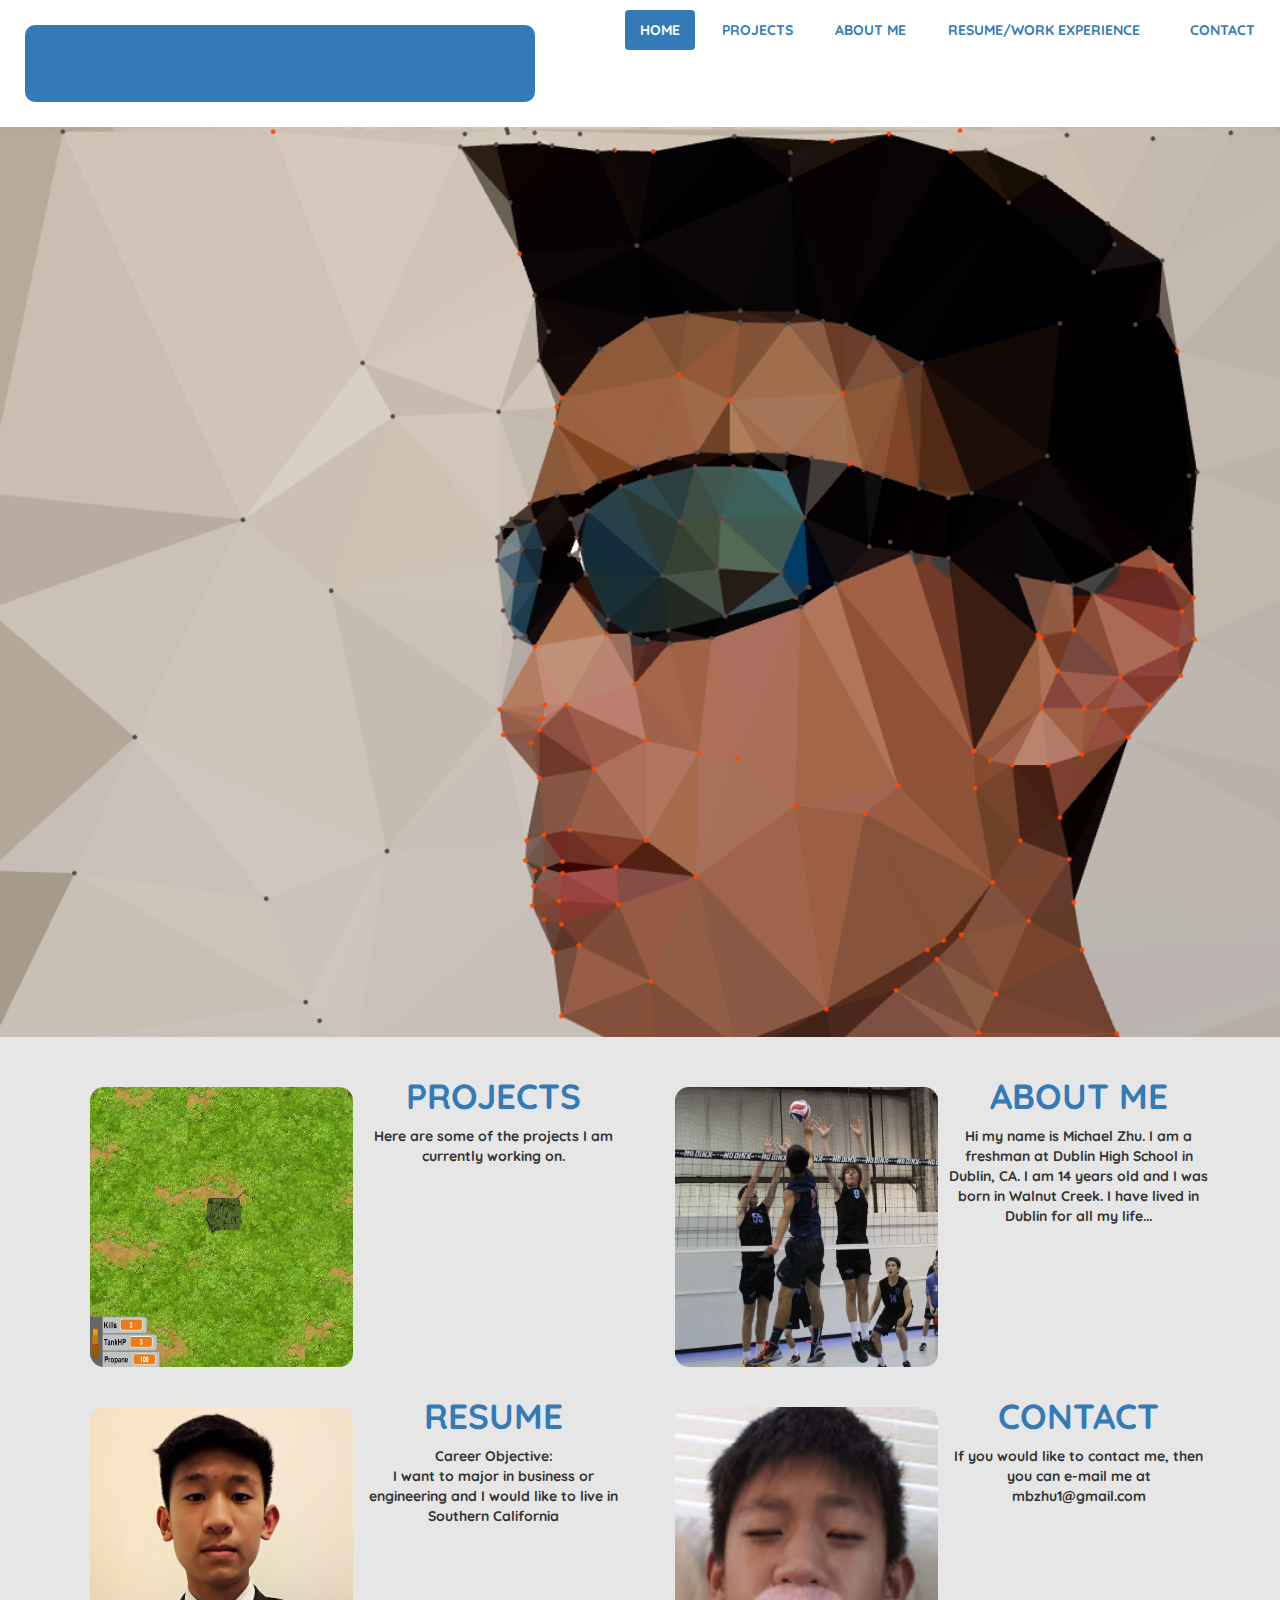
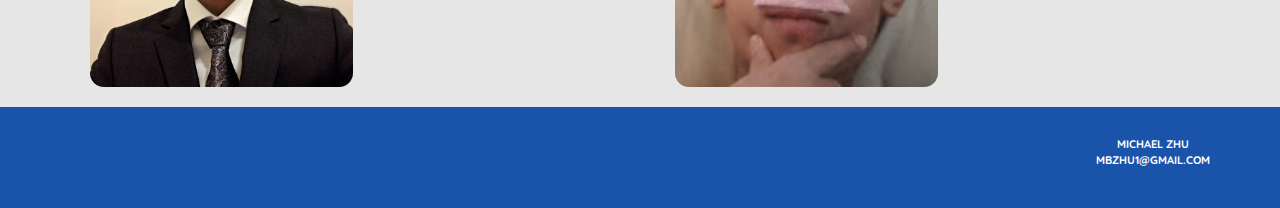
<file: index.html>
<!DOCTYPE html>
<html>
	<head>
		<link rel="stylesheet" href="bootstrap-3.3.5-dist/css/bootstrap.css">
		<link rel='stylesheet' href='Zhu.Style.css'/>
		<link href='https://fonts.googleapis.com/css?family=Quicksand' rel='stylesheet' type='text/css'>
		<title>Michael Zhu's Website</title>
	</head>
	<body>
		<div class="header">
       <h1><a href="index.html">MICHAEL ZHU</a></h1>
			<ul class="nav nav-pills">
                <li><a href="Zhu.Contact.html">CONTACT</a></li> 
                <li><a href="Zhu.Resume.html">RESUME/WORK EXPERIENCE</a></li>
                <li><a href="Zhu.AboutMe.html">ABOUT ME</a></li>
                <li><a href="Zhu.Projects.html">PROJECTS</a></li>
                <li class="active"><a href="index.html">HOME</a></li>
			</ul>
		</div>
    <div class="jumbotron">
      <div class="container">  
        <div class="main">
        </div>
      </div>
    </div>
	<div class="container">
		<div class="row">
			<div class="col-md-3">
				<a href="Zhu.Projects.html" title="Projects"><img src="TankProject.jpg"/></a>
			</div>
			<div class="col-md-3">
				<h5>
					<a href="Zhu.Projects.html">
						PROJECTS
					</a>
				</h5>
					<p>
						Here are some of the projects I am currently working on.
					</p>
			</div>
			<div class="col-md-3">
				<a href="Zhu.AboutMe.html" title="About Me"><img src="AboutMePicVolleyball.jpg"/></a>
			</div>
			<div class="col-md-3">
				<a href="Zhu.AboutMe.html">
					<h5>ABOUT ME</h5>
				</a>
					<p>
						Hi my name is Michael Zhu. I am a freshman at Dublin High School in Dublin, CA. I am 14 years old and I was born in Walnut Creek. I have lived in Dublin for all my life...
					</p>
			</div>
		</div>
		<div class="row">
			<div class="col-md-3">
				<a href="Zhu.Resume.html" title="Resume"><img src="ResumePic.jpg"/></a>
			</div>
			<div class="col-md-3">
				<a href="Zhu.Resume.html">
					<h5>RESUME</h5>
				</a>
					<p>
						Career Objective:<br>I want to major in business or engineering and I would like to live in Southern California
					</p>
			</div>
			<div class="col-md-3">
				<a href="Zhu.Contact.html" title="Contact Me"><img src="ContactPic.jpg"/></a>
			</div>
			<div class="col-md-3">
				<a href="Zhu.Contact.html">
					<h5>CONTACT</h5>
				</a>
					<p>
						If you would like to contact me, then you can e-mail me at <br>
						mbzhu1@gmail.com
					</p>
			</div>
		</div>
	</div>
		<div class="footer">
			<div class="container">
				<p>Michael Zhu<br>
        		mbzhu1@gmail.com<br>
				</p>
			</div>
		</div> 
	</body>
</html>
</file>
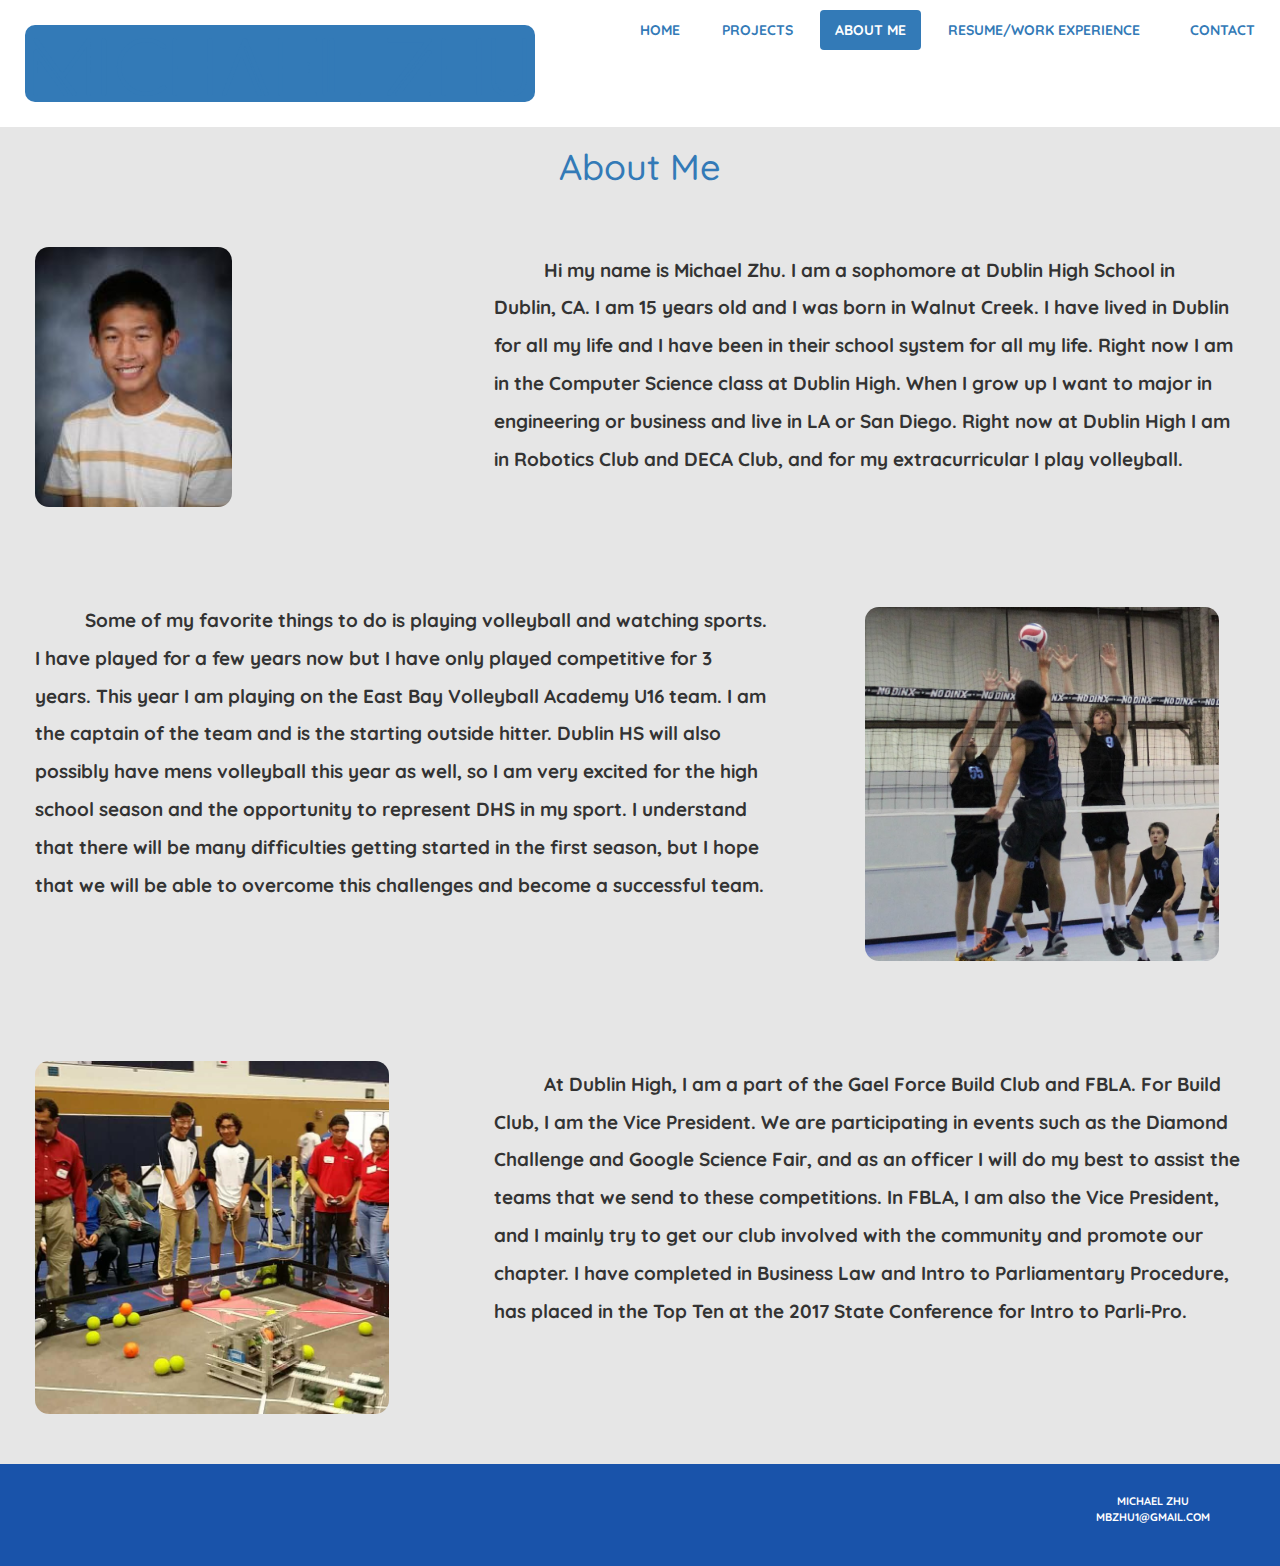
<file: Zhu.AboutMe.html>
<!DOCTYPE html>
<html>
	<head>
		<link rel="stylesheet" href="bootstrap-3.3.5-dist/css/bootstrap.css">
		<link rel='stylesheet' href='Zhu.Style.css'/>
		<link href='https://fonts.googleapis.com/css?family=Quicksand' rel='stylesheet' type='text/css'>
		<title>Michael Zhu's Website</title>
	</head>
	<body>
		<div class="header">
       <h1><a href="index.html">Michael Zhu</a></h1>
			<ul class="nav nav-pills">
				<li><a href="Zhu.Contact.html">Contact</a></li>
				<li><a href="Zhu.Resume.html">Resume/Work Experience </a></li>
				<li class="active"><a href="Zhu.AboutMe.html">About me </a></li>
				<li><a href="Zhu.Projects.html">Projects</a></li>
				<li><a href="index.html">Home</a></li>
			</ul>
		</div>
		<div class="titleheader">
			<h1>
				About Me
			</h1>
		</div>
		<div class="row">
			<div class="AboutMePicTop">
				<img src="AboutMePicture.jpg"/>
			</div>
			<div class="AboutMeTop">
				<p>
					Hi my name is Michael Zhu. 
					I am a sophomore at Dublin High School in Dublin, CA. 
					I am 15 years old and I was born in Walnut Creek. 
					I have lived in Dublin for all my life and I have been in their school system for all my life. 
					Right now I am in the Computer Science class at Dublin High. 
					When I grow up I want to major in engineering or business and live in LA or San Diego. 
					Right now at Dublin High I am in Robotics Club and DECA Club, and for my extracurricular I play volleyball.
				</p>
			</div>
		</div>
		<div class="row">
			<div class="AboutMeVolleyball">
				<p>
					Some of my favorite things to do is playing volleyball and watching sports. 
					I have played for a few years now but I have only played competitive for 3 years. 
					This year I am playing on the East Bay Volleyball Academy U16 team. 
					I am the captain of the team and is the starting outside hitter. 
					Dublin HS will also possibly have mens volleyball this year as well, so I am very
					excited for the high school season and the opportunity to represent DHS in my sport.
					I understand that there will be many difficulties getting started in the first season,
					but I hope that we will be able to overcome this challenges and become a successful team.
				</p>
			</div>
			<div class="AboutMePicVolleyball">
				<img src="AboutMePicVolleyball.jpg"/>
			</div>
		</div>
		<div class="row">
			<div class="AboutMePicRobotics">
				<img src="AboutMePicRob.jpg"/>
			</div>
			<div class="AboutMeRobotics">
				<p>
					At Dublin High, I am a part of the Gael Force Build Club and FBLA. For Build Club,
					I am the Vice President. We are participating in events such as the Diamond Challenge
					and Google Science Fair, and as an officer I will do my best to assist the teams that we send to 
					these competitions. In FBLA, I am also the Vice President, and I mainly try to get our club involved 
					with the community and promote our chapter. I have completed in Business Law and Intro to Parliamentary
					Procedure, has placed in the Top Ten at the 2017 State Conference for Intro to Parli-Pro.
				</p>
			</div>
		</div>
		<div class="footer">
			<div class="container">
				<p>Michael Zhu<br>
        		mbzhu1@gmail.com<br>
				</p>
			</div>
		</div> 
	</body>
</html>
</file>
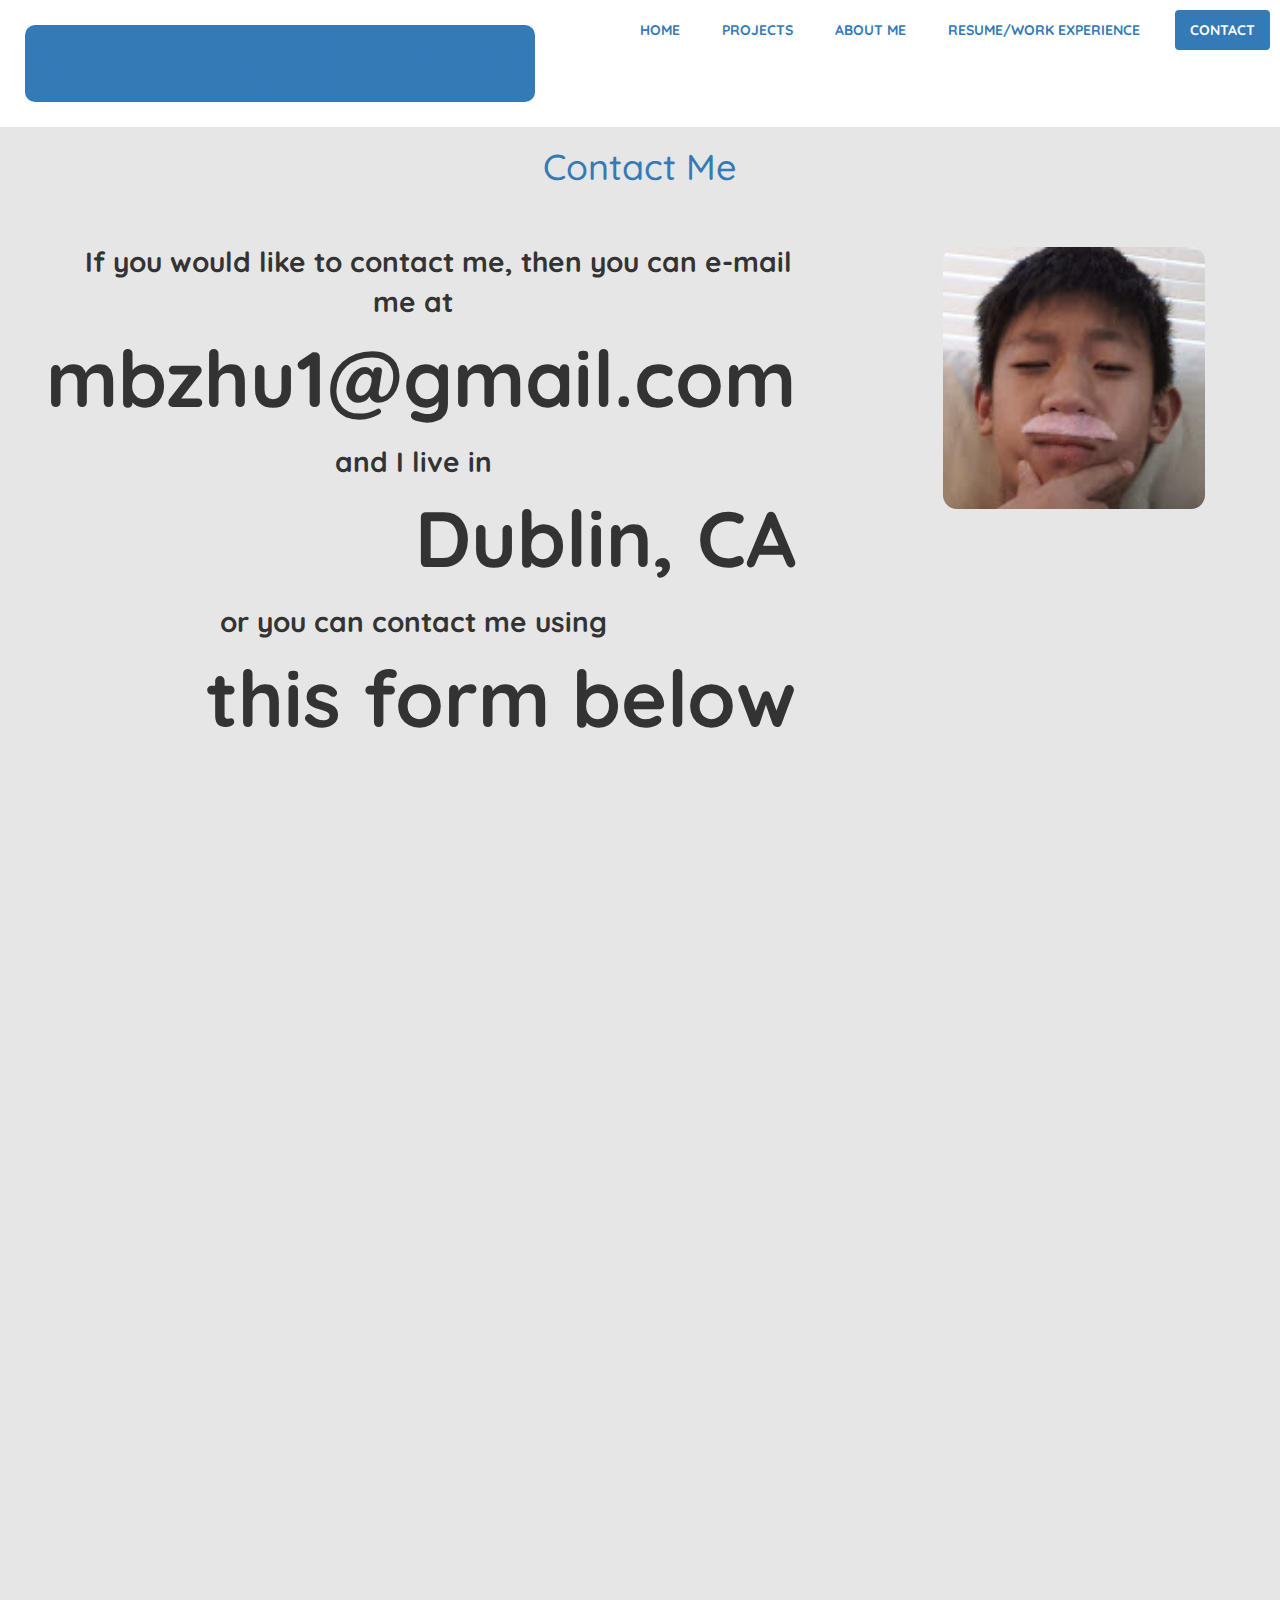
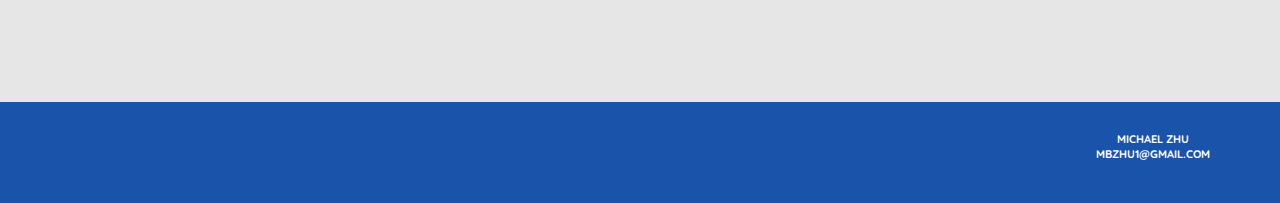
<file: Zhu.Contact.html>
<!DOCTYPE html>
<html>
	<head>
		<link rel="stylesheet" href="bootstrap-3.3.5-dist/css/bootstrap.css">	
		<link rel='stylesheet' href='Zhu.Style.css'/>
		<link href='https://fonts.googleapis.com/css?family=Quicksand' rel='stylesheet' type='text/css'>
		<title>Michael Zhu's Website</title>
	</head>
	<body>
		<div class="header">
       <h1><a href="index.html">Michael Zhu</a></h1>
			<ul class="nav nav-pills">
				<li class="active"><a href="Zhu.Contact.html">Contact</a></li>
				<li><a href="Zhu.Resume.html">Resume/Work Experience </a></li>
				<li><a href="Zhu.AboutMe.html">About me </a></li>
				<li><a href="Zhu.Projects.html">Projects</a></li>
				<li><a href="index.html">Home</a></li>
			</ul>
		</div>
		<div class="titleheader">
			<h1>
				Contact Me
			</h1>
		</div>
		<div class="row">
			<div class="contactPage">
				<p>If you would like to contact me, then you can e-mail me at <br>
					<span>mbzhu1@gmail.com</span><br><br><br>
					and I live in<br>
					<span>Dublin, CA</span><br><br><br>
					or you can contact me using<br>
					<span>this form below</span>
				</p>
			</div>
			<div class="contactPagePic">
				<img src="ContactPic.jpg" />
			</div>
		</div>
		<iframe src="https://docs.google.com/forms/d/1GiutnBOPMOYXdHaF-Z4G_l-RCktzJpEBeGvUcOHKoTk/viewform?embedded=true" width="100%" height="800" frameborder="0" marginheight="0" marginwidth="0">Loading...</iframe>
		<div class="footer">
			<div class="container">
				<p>Michael Zhu<br>
        		mbzhu1@gmail.com<br>
				</p>
			</div>
		</div> 
	</body>
</html>
</file>
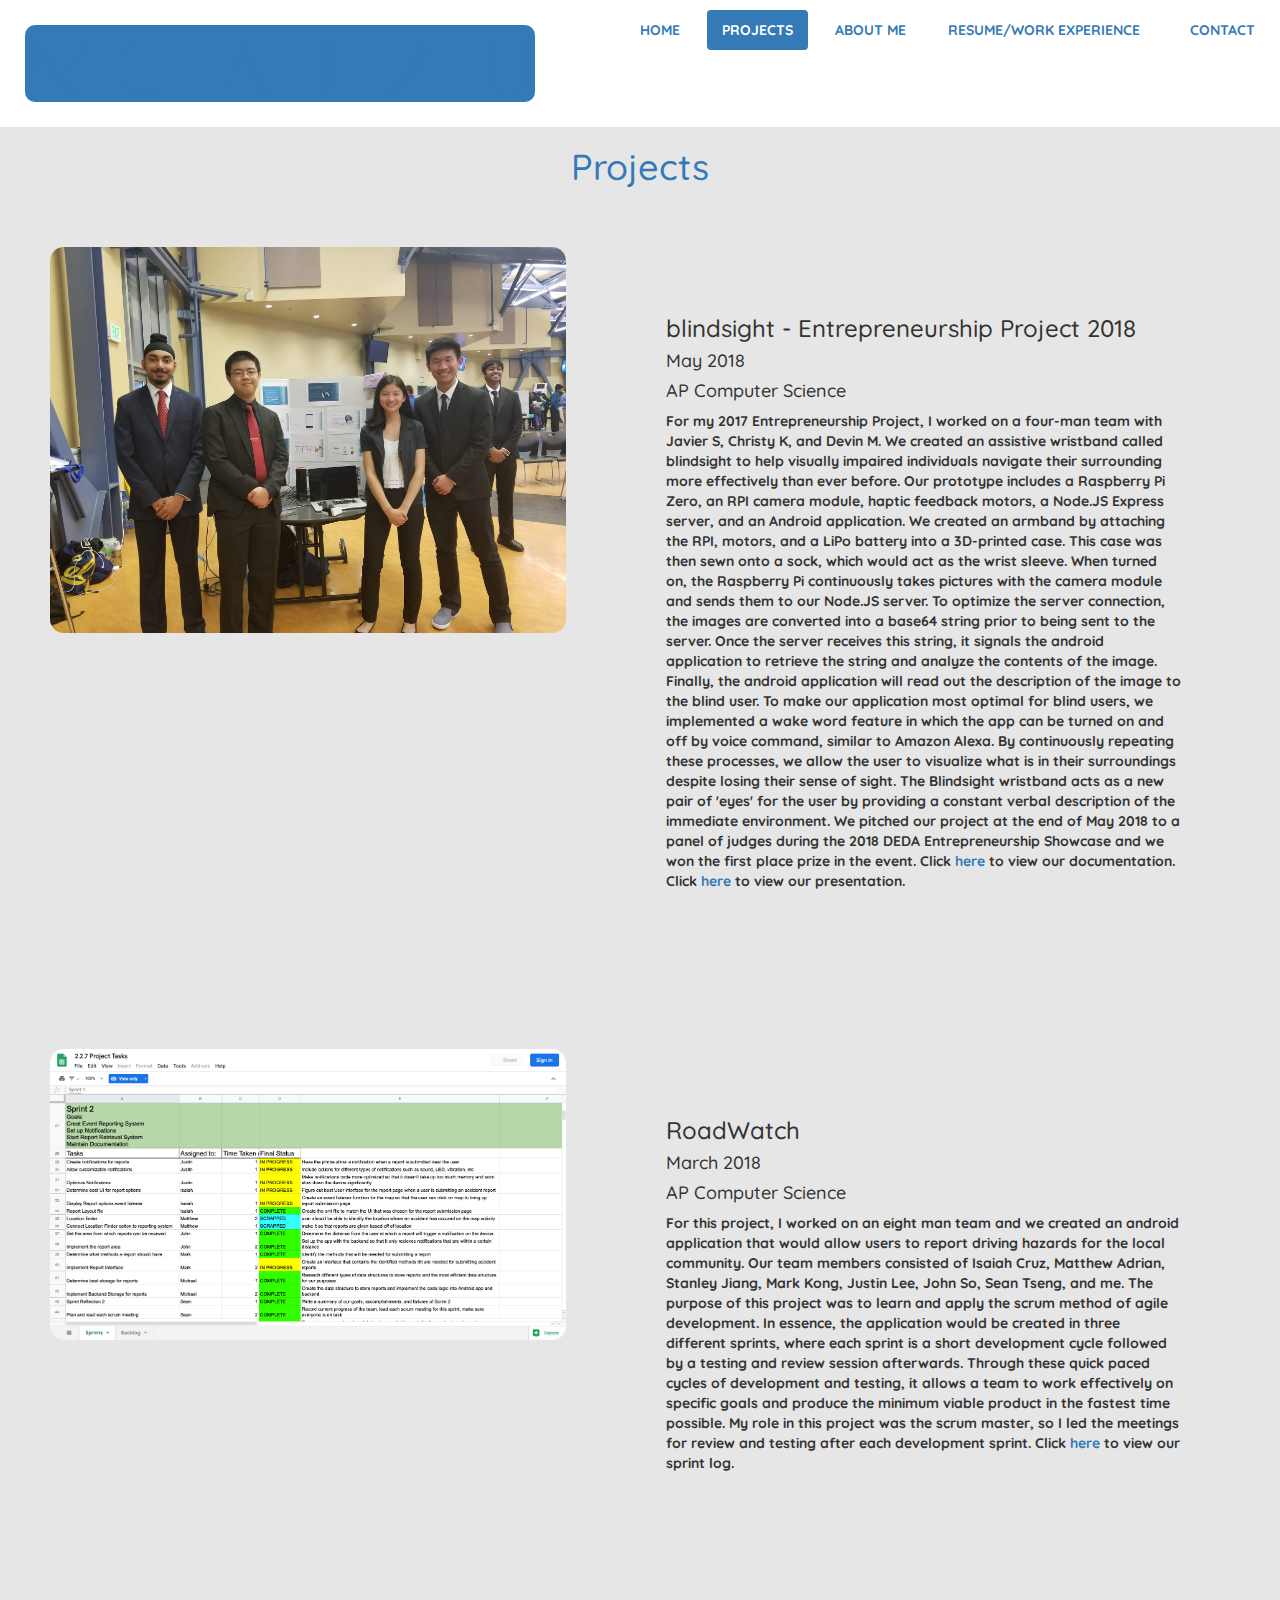
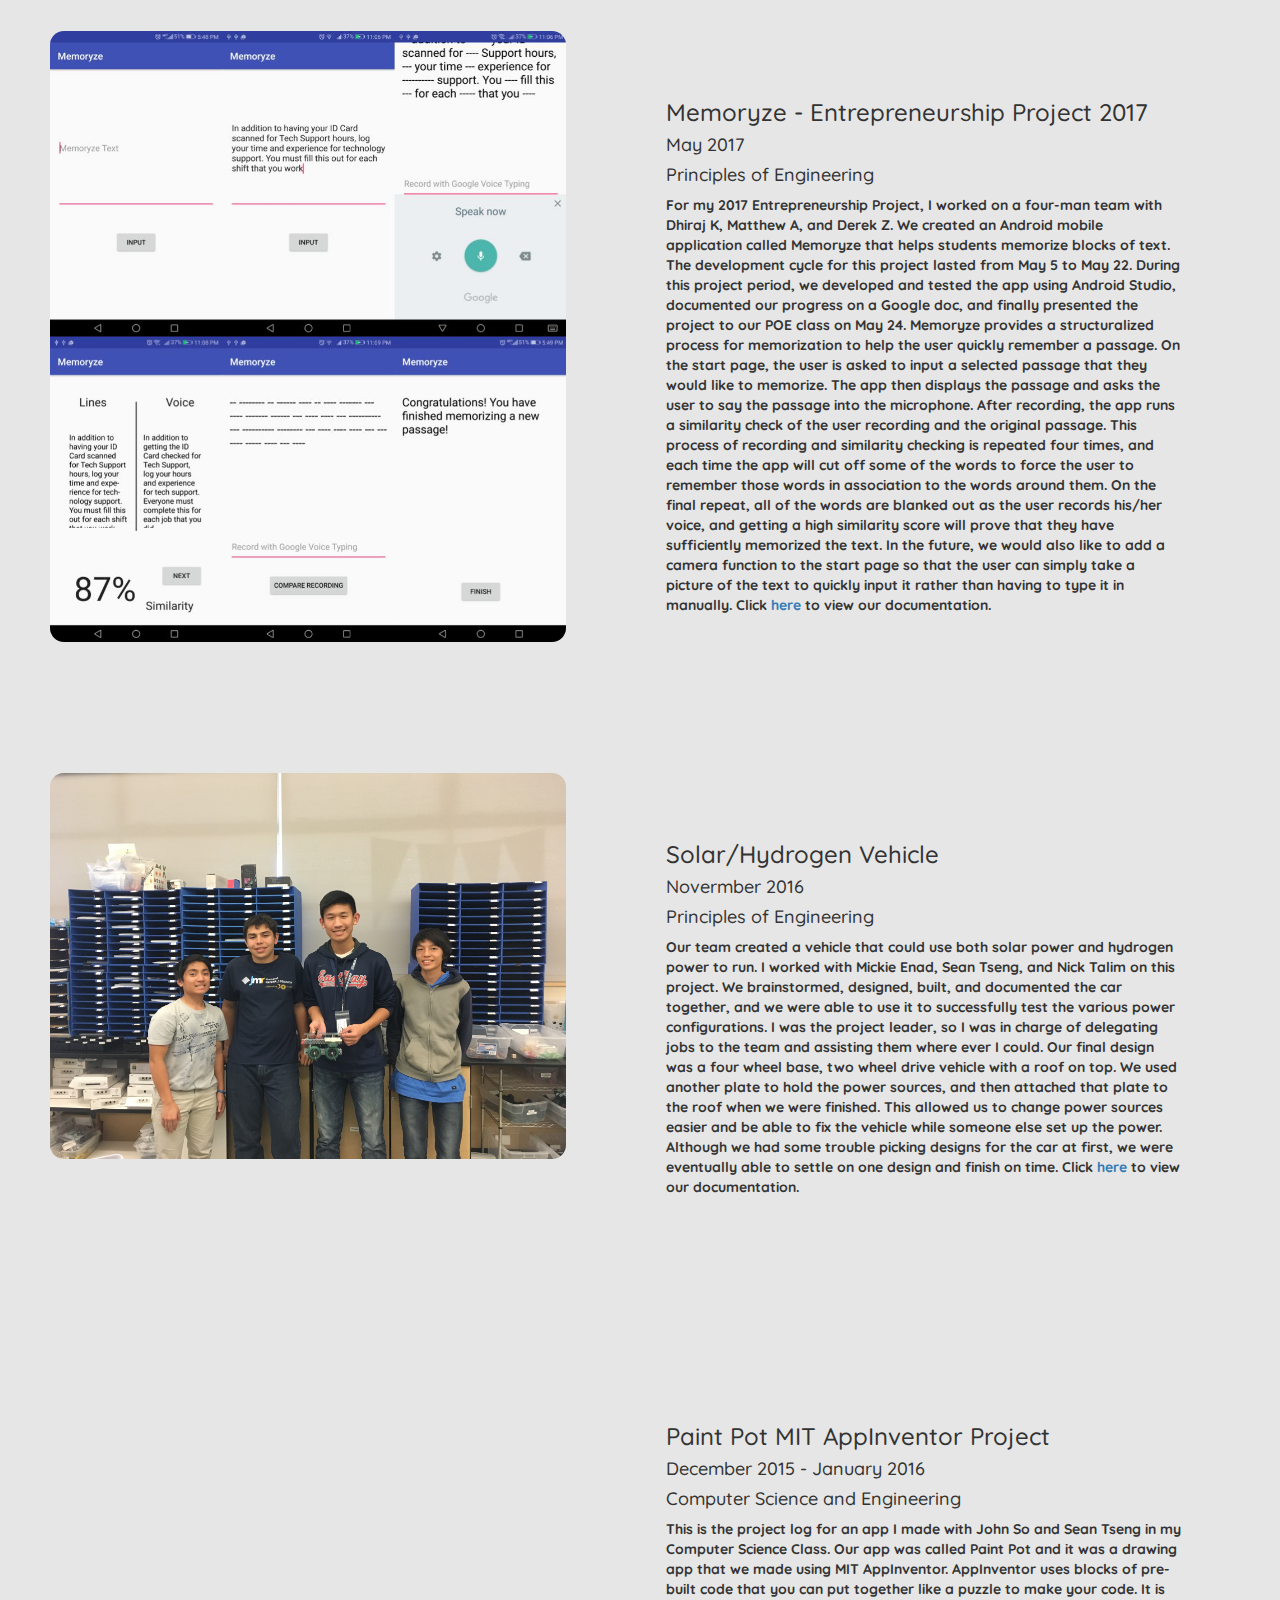
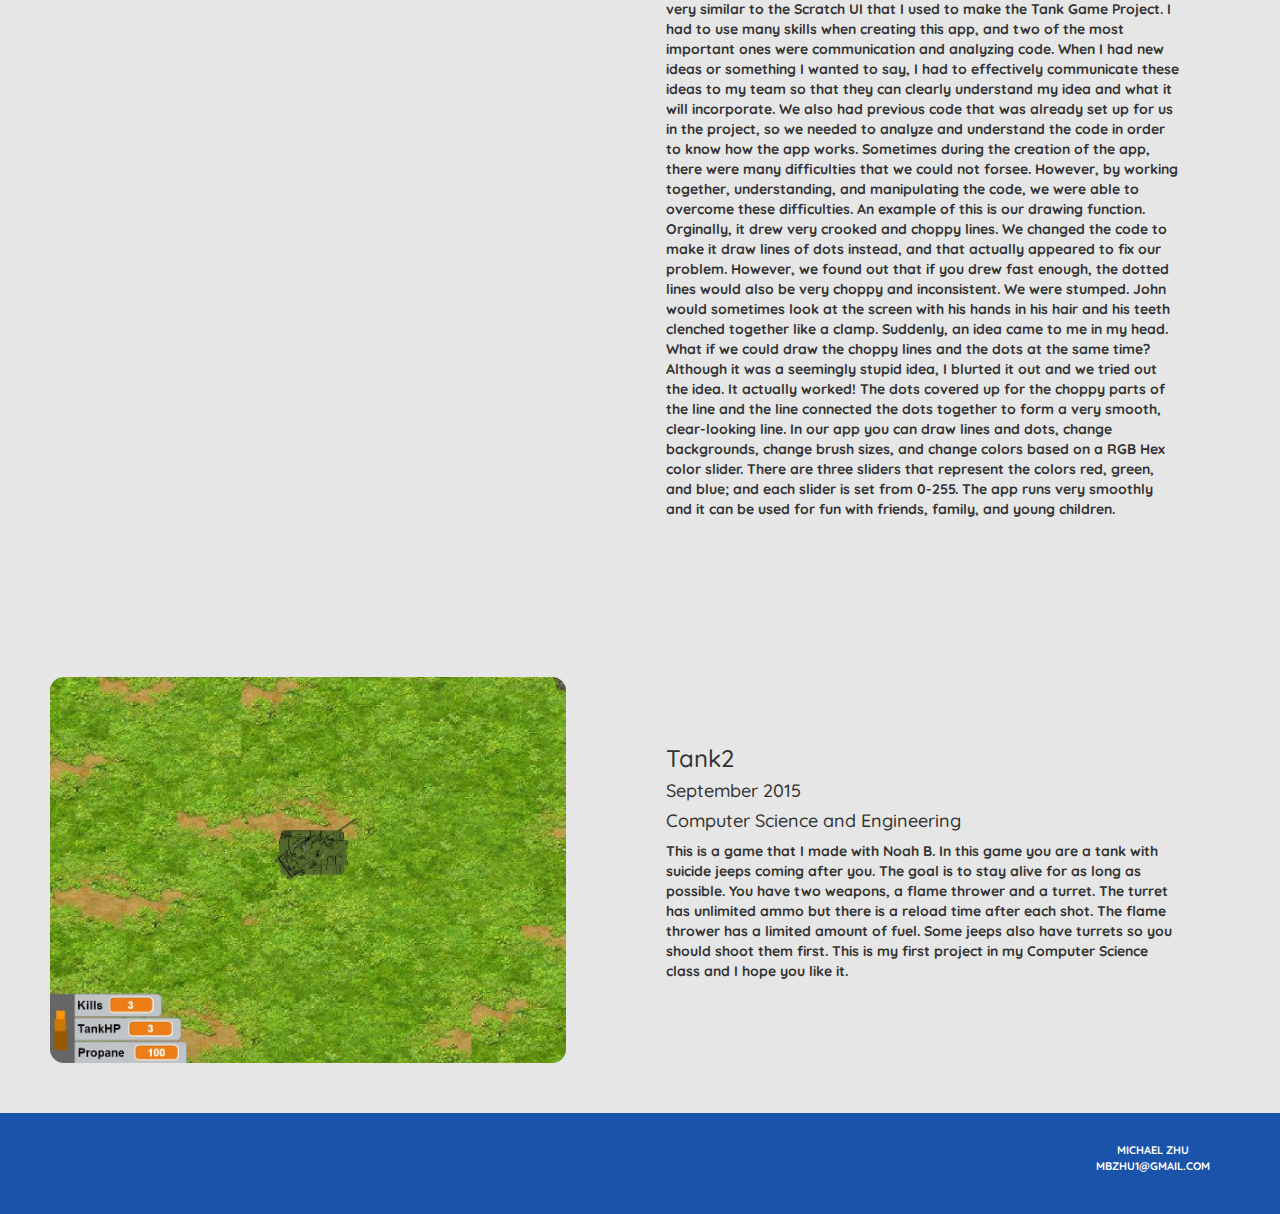
<file: Zhu.Projects.html>
<!DOCTYPE html>
<html>
	<head>
		<link rel="stylesheet" href="bootstrap-3.3.5-dist/css/bootstrap.css">
		<link rel='stylesheet' href='Zhu.Style.css'/>
		<link href='https://fonts.googleapis.com/css?family=Quicksand' rel='stylesheet' type='text/css'>
		<title>Michael Zhu's Website</title>
		
	</head>
	<body>
		<div class="header">
       <h1><a href="index.html">Michael Zhu</a></h1>
			<ul class="nav nav-pills">
				<li><a href="Zhu.Contact.html">Contact</a></li>
				<li><a href="Zhu.Resume.html">Resume/Work Experience </a></li>
				<li><a href="Zhu.AboutMe.html">About me </a></li>
				<li class="active"><a href="Zhu.Projects.html">Projects</a></li>
				<li><a href="index.html">Home</a></li>
			</ul>
		</div>
		<div class="titleheader">
			<h1>
				Projects
			</h1>
		</div>
		<div class=container">
			<div class="row">
				<div class="col-md-5">
					<a href="#" title="blindsight"><img src="blindsight.jpeg"/></a>
				</div>
				<div class="col-md-5" style="float:right; margin:7em">
				<h3>blindsight - Entrepreneurship Project 2018</h3>
				<h4>May 2018</h4>
				<h4>AP Computer Science</h4>
				<p> 
					For my 2017 Entrepreneurship Project, I worked on a four-man team with Javier S, Christy K, and Devin M. 
					We created an assistive wristband called blindsight to help visually impaired individuals navigate their surrounding more effectively than ever before.
					Our prototype includes a Raspberry Pi Zero, an RPI camera module, haptic feedback motors, a Node.JS Express server, and an Android application. We created an armband by attaching the RPI, motors, and a LiPo battery into a 3D-printed case.
					 This case was then sewn onto a sock, which would act as the wrist sleeve. When turned on, the Raspberry Pi continuously takes pictures with the camera module and sends them to our Node.JS server. To optimize the server connection, the images are converted into a base64 string prior to being sent to the server. Once the server receives this string, it signals the android application to retrieve the string and analyze the contents of the image. Finally, the android application will read out the description of the image to the blind user. To make our application most optimal for blind users, we implemented a wake word feature in which the app can be turned on and off by voice command, similar to Amazon Alexa. By continuously repeating these processes, we allow the user to visualize what is in their surroundings despite losing their sense of sight. The Blindsight wristband acts as a new pair of  'eyes' for the user by providing a constant verbal description of the immediate environment. 
					We pitched our project at the end of May 2018 to a panel of judges during the 2018 DEDA Entrepreneurship Showcase and we won the first place prize in the event.
					Click <a href="https://docs.google.com/document/d/1-h0XoMBdqJRz3EWU3Kl9kNTaaLocxf28Sv5z62r_RdY/edit?usp=sharing">here</a>
					to view our documentation.
					Click <a href="https://drive.google.com/open?id=1HN1suaNZhO3ise1C4XifUZ_r51OJex1pDxSypKdF4UE">here</a>
					to view our presentation.
				</p>
				</div>
			</div>
			<div class="row">
				<div class="col-md-5">
					<a href="#" title="RoadWatch"><img src="scrum_tasksheet.png"/></a>
				</div>
				<div class="col-md-5" style="float:right; margin:7em">
				<h3>RoadWatch</h3>
				<h4>March 2018</h4>
				<h4>AP Computer Science</h4>
				<p> 
				For this project, I worked on an eight man team and we created an android application that would allow users to report driving hazards for the local community.
				Our team members consisted of Isaiah Cruz, Matthew Adrian, Stanley Jiang, Mark Kong, Justin Lee, John So, Sean Tseng, and me.
				The purpose of this project was to learn and apply the scrum method of agile development.
				In essence, the application would be created in three different sprints, where each sprint is a short development cycle followed by a testing and review session afterwards.
				Through these quick paced cycles of development and testing, it allows a team to work effectively on specific goals and produce the minimum viable product in the fastest time possible.
				My role in this project was the scrum master, so I led the meetings for review and testing after each development sprint.
				Click <a href="https://docs.google.com/spreadsheets/d/1lgWMFhtJxt_CDHMAZRXJE0EiwrMK0E4HydfAqtf2Rx4/edit?usp=sharing">here</a>
				to view our sprint log.
				</p>
				</div>
			</div>
			<div class="row">
				<div class="col-md-5">
					<a href="#" title="Memoryze"><img src="Memoryze.jpg"/></a>
				</div>
				<div class="col-md-5" style="float:right; margin:7em">
				<h3>Memoryze - Entrepreneurship Project 2017</h3>
				<h4>May 2017</h4>
				<h4>Principles of Engineering</h4>
				<p> 
				For my 2017 Entrepreneurship Project, I worked on a four-man team with Dhiraj K, Matthew A, and Derek Z.
				We created an Android mobile application called Memoryze that helps students memorize blocks of text.
				The development cycle for this project lasted from May 5 to May 22. 
				During this project period, we developed and tested the app using Android Studio, documented our progress 
				on a Google doc, and finally presented the project to our POE class on May 24.
				Memoryze provides a structuralized process for memorization to help the user quickly remember a passage.
				On the start page, the user is asked to input a selected passage that they would like to memorize. 
				The app then displays the passage and asks the user to say the passage into the microphone. 
				After recording, the app runs a similarity check of the user recording and the original passage.
				This process of recording and similarity checking is repeated four times, and each time the app will cut 
				off some of the words to force the user to remember those words in association to the words around them.
				On the final repeat, all of the words are blanked out as the user records his/her voice, and getting a high
				similarity score will prove that they have sufficiently memorized the text. In the future, we would also like to
				add a camera function to the start page so that the user can simply take a picture of the text to quickly input 
				it rather than having to type it in manually.
				Click <a href="https://docs.google.com/document/d/1eGl7VHm3MQSsVi5YIDrj-oKsvN0V-Q9RqAUgge4jdrA/edit?usp=sharing">here</a> to view our documentation.
				</p>
				</div>
			</div>
			<div class="row">
				<div class="col-md-5">
					<a href="#" title="Solar/Hydrogen Vehicle"><img src="SolarCarProject.jpg"/></a>
				</div>
				<div class="col-md-5" style="float:right; margin:7em">
				<h3>Solar/Hydrogen Vehicle</h3>
				<h4>Novermber 2016</h4>
				<h4>Principles of Engineering</h4>
				<p>Our team created a vehicle that could use both solar power and hydrogen power to run. 
				I worked with Mickie Enad, Sean Tseng, and Nick Talim on this project. 
				We brainstormed, designed, built, and documented the car together, and we were able to 
				use it to successfully test the various power configurations. I was the project leader, 
				so I was in charge of delegating jobs to the team and assisting them where ever I could. 
				Our final design was a four wheel base, two wheel drive vehicle with a roof on top. We used another plate
				to hold the power sources, and then attached that plate to the roof when we were finished. This allowed 
				us to change power sources easier and be able to fix the vehicle while someone else set up the power.
				Although we had some trouble picking designs for the car at first, we were eventually able to settle 
				on one design and finish on time. Click <a href="https://docs.google.com/document/d/1l1xXuAqltYIQBKoXfv6joUFafGSCiyjTI-4Ih3kL3p8/edit?usp=sharing">here</a>
				to view our documentation.
				</p>
				</div>
			</div>
			<div class="row">
				<div class="col-md-5">
					<iframe src="https://docs.google.com/document/d/1hKSJ84q9LB3mw_rGIqNGNL82EZ0ROfY7yCQxviEBEjk/edit?usp=sharing" width="100%" height="700" frameborder="0" marginheight="0" marginwidth="0">Loading...</iframe>
				</div>
				<div class="col-md-5" style="float:right; margin:7em">
				<h3>Paint Pot MIT AppInventor Project</h3>
				<h4>December 2015 - January 2016</h4>
				<h4>Computer Science and Engineering</h4>
				<p>This is the project log for an app I made with John So and Sean Tseng in my Computer Science Class. 
				Our app was called Paint Pot and it was a drawing app that we made using MIT AppInventor. 
				AppInventor uses blocks of pre-built code that you can put together like a puzzle to make your code. 
				It is very similar to the Scratch UI that I used to make the Tank Game Project. 
				I had to use many skills when creating this app, and two of the most important ones were communication and analyzing code. 
				When I had new ideas or something I wanted to say, I had to effectively communicate these ideas to my team so that they can clearly understand my idea and what it will incorporate. 
				We also had previous code that was already set up for us in the project, so we needed to analyze and understand the code in order to know how the app works. 
				Sometimes during the creation of the app, there were many difficulties that we could not forsee. 
				However, by working together, understanding, and manipulating the code, we were able to overcome these difficulties. 
				An example of this is our drawing function. Orginally, it drew very crooked and choppy lines. 
				We changed the code to make it draw lines of dots instead, and that actually appeared to fix our problem. 
				However, we found out that if you drew fast enough, the dotted lines would also be very choppy and inconsistent. 
				We were stumped. John would sometimes look at the screen with his hands in his hair and his teeth clenched together like a clamp. 
				Suddenly, an idea came to me in my head. What if we could draw the choppy lines and the dots at the same time?
				Although it was a seemingly stupid idea, I blurted it out and we tried out the idea. It actually worked!
				The dots covered up for the choppy parts of the line and the line connected the dots together to form a very smooth, clear-looking line. 
				In our app you can draw lines and dots, change backgrounds, change brush sizes, and change colors based on a RGB Hex color slider.
				There are three sliders that represent the colors red, green, and blue; and each slider is set from 0-255. 
				The app runs very smoothly and it can be used for fun with friends, family, and young children.
				</p>
				</div>
			</div>
			<div class="row">
				<div class="col-md-5">
					<a href="https://scratch.mit.edu/projects/76381398/#fullscreen" title="Tank2 Project"><img src="TankProject.jpg" /></a>
				</div>
				<div class="col-md-5" style="float:right; margin:7em">
				<h3>Tank2</h3>
				<h4>September 2015</h4>
				<h4>Computer Science and Engineering</h4>
				<p>This is a game that I made with Noah B. 
				In this game you are a tank with suicide jeeps coming after you. 
				The goal is to stay alive for as long as possible. 
				You have two weapons, a flame thrower and a turret. 
				The turret has unlimited ammo but there is a reload time after each shot. 
				The flame thrower has a limited amount of fuel. 
				Some jeeps also have turrets so you should shoot them first. 
				This is my first project in my Computer Science class and I hope you like it.</p>
				</div>
			</div>
		</div>
		<div class="footer">
			<div class="container">
				<p>Michael Zhu<br>
        		mbzhu1@gmail.com<br>
				</p>
			</div>
		</div> 
	</body>
</html>
</file>
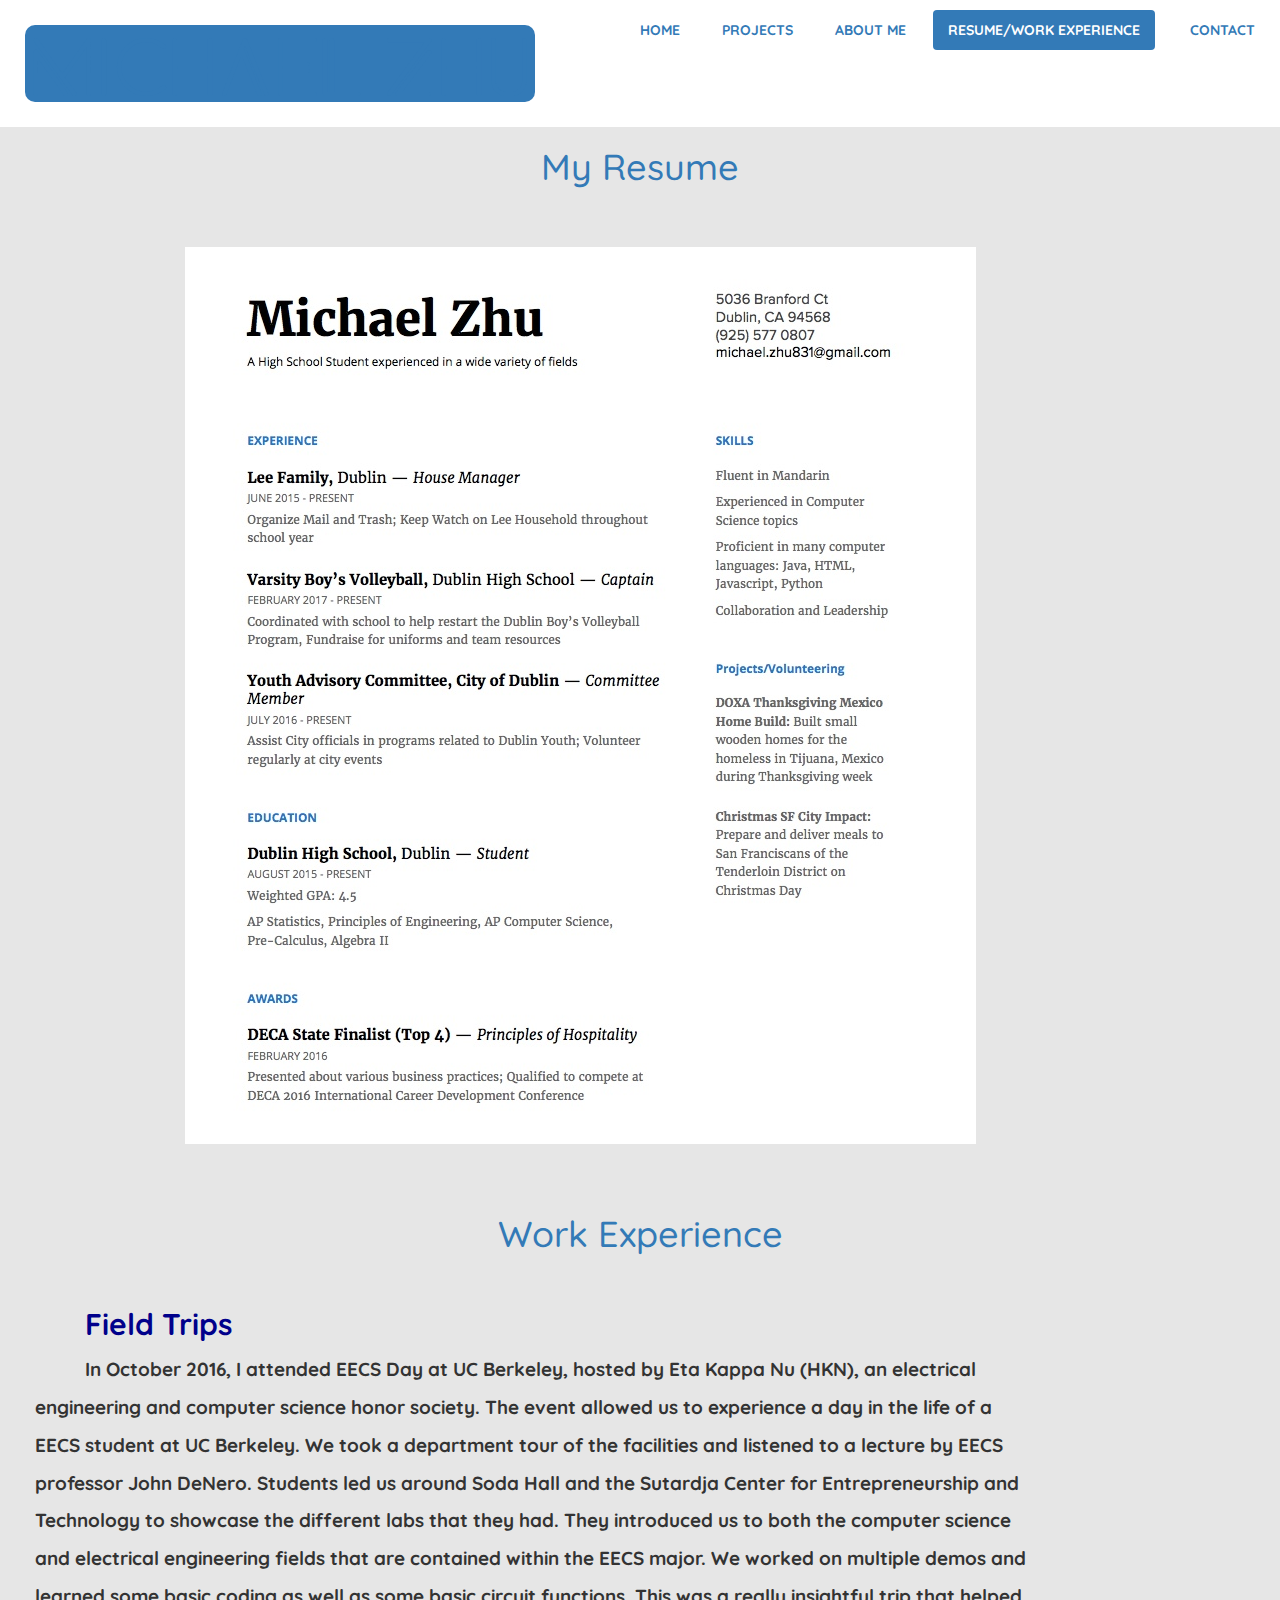
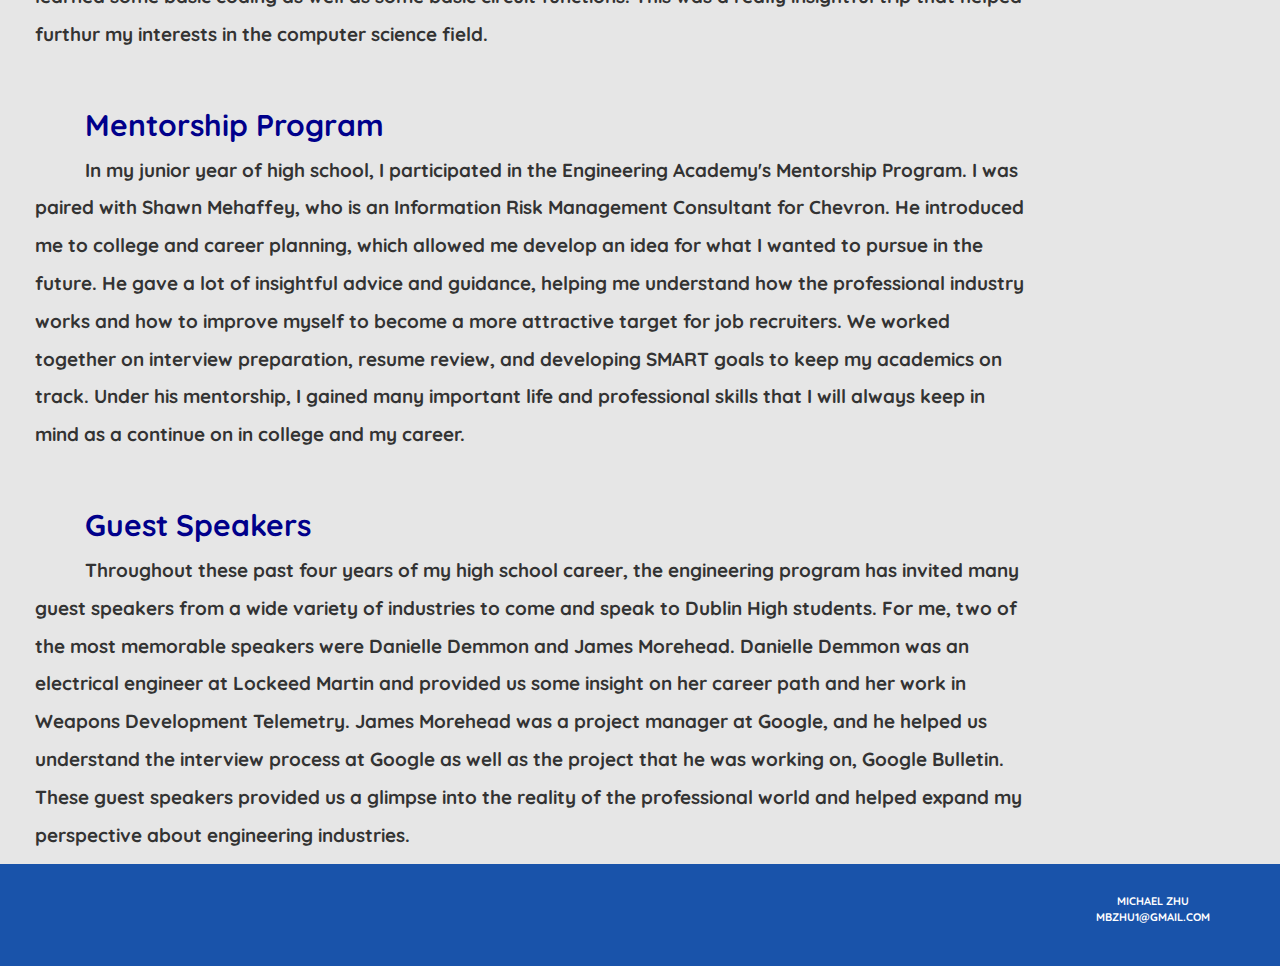
<file: Zhu.Resume.html>
<!DOCTYPE html>
<html>

<head>
	<link rel="stylesheet" href="bootstrap-3.3.5-dist/css/bootstrap.css">
	<link rel='stylesheet' href='Zhu.Style.css' />
	<link href='https://fonts.googleapis.com/css?family=Quicksand' rel='stylesheet' type='text/css'>
	<title>Michael Zhu's Website</title>

</head>

<body>
	<div class="header">
		<h1><a href="index.html">Michael Zhu</a></h1>
		<ul class="nav nav-pills">
			<li><a href="Zhu.Contact.html">Contact</a></li>
			<li class="active"><a href="Zhu.Resume.html">Resume/Work Experience </a></li>
			<li><a href="Zhu.AboutMe.html">About me </a></li>
			<li><a href="Zhu.Projects.html">Projects</a></li>
			<li><a href="index.html">Home</a></li>
		</ul>
	</div>
	<div class="titleheader">
		<h1>
			My Resume
		</h1>
	</div>
	<div class="row">
		<div class="resume">
			<a href="Resume.pdf"><img id="resumeImage" src="ResumeImage.jpg" /></a>
		</div>
	</div>
	<div class="titleheader">
		<h1>
			Work Experience
		</h1>
	</div>
	<div class="row">
		<div class="WorkExperience">
			<h2 style="color:darkblue">
				<b>Field Trips</b>
			</h2>
			<p>
				In October 2016, I attended EECS Day at UC Berkeley, hosted by Eta Kappa Nu (HKN), an electrical
				engineering and computer science honor society.
				The event allowed us to experience a day in the life of a EECS student at UC Berkeley. We took a
				department tour of the facilities and listened to a lecture by EECS professor John DeNero.
				Students led us around Soda Hall and the Sutardja Center for Entrepreneurship and Technology to showcase
				the different labs that they had.
				They introduced us to both the computer science and electrical engineering fields that are contained
				within the EECS major.
				We worked on multiple demos and learned some basic coding as well as some basic circuit functions.
				This was a really insightful trip that helped furthur my interests in the computer science field.
			</p>
		</div>
	</div>
	<div class="row">
		<div class="WorkExperience">
			<h2 style="color:darkblue">
				<b>Mentorship Program</b>
			</h2>
			<p>
				In my junior year of high school, I participated in the Engineering Academy's Mentorship Program.
				I was paired with Shawn Mehaffey, who is an Information Risk Management Consultant for Chevron.
				He introduced me to college and career planning, which allowed me develop an idea for what I wanted to
				pursue in the future.
				He gave a lot of insightful advice and guidance, helping me understand how the professional industry
				works and how to improve myself to become a more attractive target for job recruiters.
				We worked together on interview preparation, resume review, and developing SMART goals to keep my
				academics on track.
				Under his mentorship, I gained many important life and professional skills that I will always keep in
				mind as a continue on in college and my career.
			</p>
		</div>
	</div>
	<div class="row">
			<div class="WorkExperience">
				<h2 style="color:darkblue">
					<b>Guest Speakers</b>
				</h2>
				<p>
					Throughout these past four years of my high school career, the engineering program has invited many guest speakers from a wide variety of industries to come and speak to Dublin High students.
					For me, two of the most memorable speakers were Danielle Demmon and James Morehead. Danielle Demmon was an electrical engineer at Lockeed Martin and provided us some insight on her career path and her work in Weapons Development Telemetry.
					James Morehead was a project manager at Google, and he helped us understand the interview process at Google as well as the project that he was working on, Google Bulletin.
					These guest speakers provided us a glimpse into the reality of the professional world and helped expand my perspective about engineering industries.
				</p>
			</div>
		</div>
	<div class="footer">
		<div class="container">
			<p>Michael Zhu<br>
				mbzhu1@gmail.com<br>
			</p>
		</div>
	</div>
</body>

</html>
</file>
<file: Zhu.Style.css>
html, body {
  margin: 0;
  padding: 0;
}

body {
	background-color:#E6E6E6;
	font-family: Quicksand;
    font-weight: bold;
}

@font-face {
  font-family: 'MyFont';
  src: url('Anders.ttf') format('truetype')
}
      
.jumbotron {
	width: 100%;
	height: 65em;
	background-image: url("JumbotronPic.jpg");
	background-repeat:no-repeat;
	background-size: cover /*100% 100%*/;
}

.header {
	background-color: white;
	width: 100%;
	text-transform: uppercase;
}

.nav li {
    /*background-color:black;
  	color: white;*/
  	float: right;
  	border-radius:4px;
  	margin: 10px;
  	font-family: Quicksand;
  	display: inline;
    text-align: center;
    font-weight: bold;
}
.header h1 {
  color: #fff;
  font-family: MyFont, Quicksand;
  margin: 25px;
  float: left;
  background-color:#337ab7;
  border-radius: 10px;
  font-size: 5em;
  /*transform:rotate(-5deg);*/
  font-weight: bold;
}

 h1 a:hover{
	text-decoration: none;
}

h1 a:visited{
	text-decoration: none;
	color: #fff;
}

img {
  margin: 50px;
  border-radius: 1em;
}

#memImg {
	border-radius: 0em;
}

.footer {
  background-color: #1953AA;
  color: #fff;
  padding: 30px 0;
}

#resumeImage {
	border-radius: 0;
	margin: 50px 200px 50px 200px;
}

.footer p {
  font-family: Quicksand;
  text-transform: uppercase;
  font-size: 11px;
  float: right;
}

.container {
	text-align: center;
}

.resumePic {
	float: right; 
	width: 20%; 
	margin-right: 10em;
}

.resumePic img {
	width: 100%;
}

.col-md-3  img{
	width: 100%;
	margin:20px;
	text-align: center;
	height:20em;
	z-index:-1;
}
/*
.col-md-3  img:hover{
	opacity: 0.1;
    filter: alpha(opacity=40);
}
*/
.col-md-3  h5 {
	top: 500px;
	text-align: center;
	font-size: 35px;
    font-weight: bold;
}

h5:hover {
	text-decoration: none;
}

h5:visited {
	text-decoration: none;
}

.resume {
	/*margin: 50px 200px 50px 200px;*/
}

.resume h4 {
	font-size: 25px;
}

.contactPage {
	display: inline-block; 
    text-indent: 50px;
	text-align: center;
	margin: 35px;
	padding: 10px;
	list-style-position: inside;
	width:60%;
	float:left;
}

.contactPagePic {
	width: 20%;
	float:right;
	margin-right: 10em;
}

.contactPagePic img {
	width:100%;
}

.contactPage p {
	font-size: 2em;
}

span {
	font-size:2.8em;
	float: right;
	text-align: right;
}

.AboutMePicTop {
	float: left;
	width: 15%; 
	height:auto;
}

.AboutMePicTop img {
	width: 100%; 
}


.AboutMeTop {
	float: right; 
	width: 60%;
    text-indent: 50px;
	margin: 35px;
	padding: 20px;
	font-size: 1.35em;
	line-height: 2em;
}

.AboutMePicVolleyball {
	float: right;
	width: 27%;
	margin-right: 9em;
    height: auto;
}

.AboutMePicVolleyball  img {
	width:100%;
}

.AboutMeVolleyball {
	float: left;
	width: 60%;
    text-indent: 50px;
	margin-top: 45px;
	margin-right: 10px;
	font-size: 1.35em;
	line-height: 2em;
	padding-left: 50px;
}

.AboutMePicRobotics {
	float: left; 
	width: 27%; 
	height: auto;
}

.AboutMePicRobotics img {
    width:100%;
}

.AboutMeRobotics {
	float: right;
	width: 60%;
    text-indent: 50px;
	margin: 35px;
	padding: 20px;
	font-size: 1.35em;
	line-height: 2em;
}

.col-md-5 img {
	width:100%;
}

.titleheader {
	text-align:center;
	color:#337ab7;
}

.WorkExperience {
	float: center;
	width: 80%;
    text-indent: 50px;
	margin-top: 45px;
	margin-right: 10px;
	font-size: 1.35em;
	line-height: 2em;
	padding-left: 50px;
}

iframe {
	margin: 3.5em;
}
</file>
